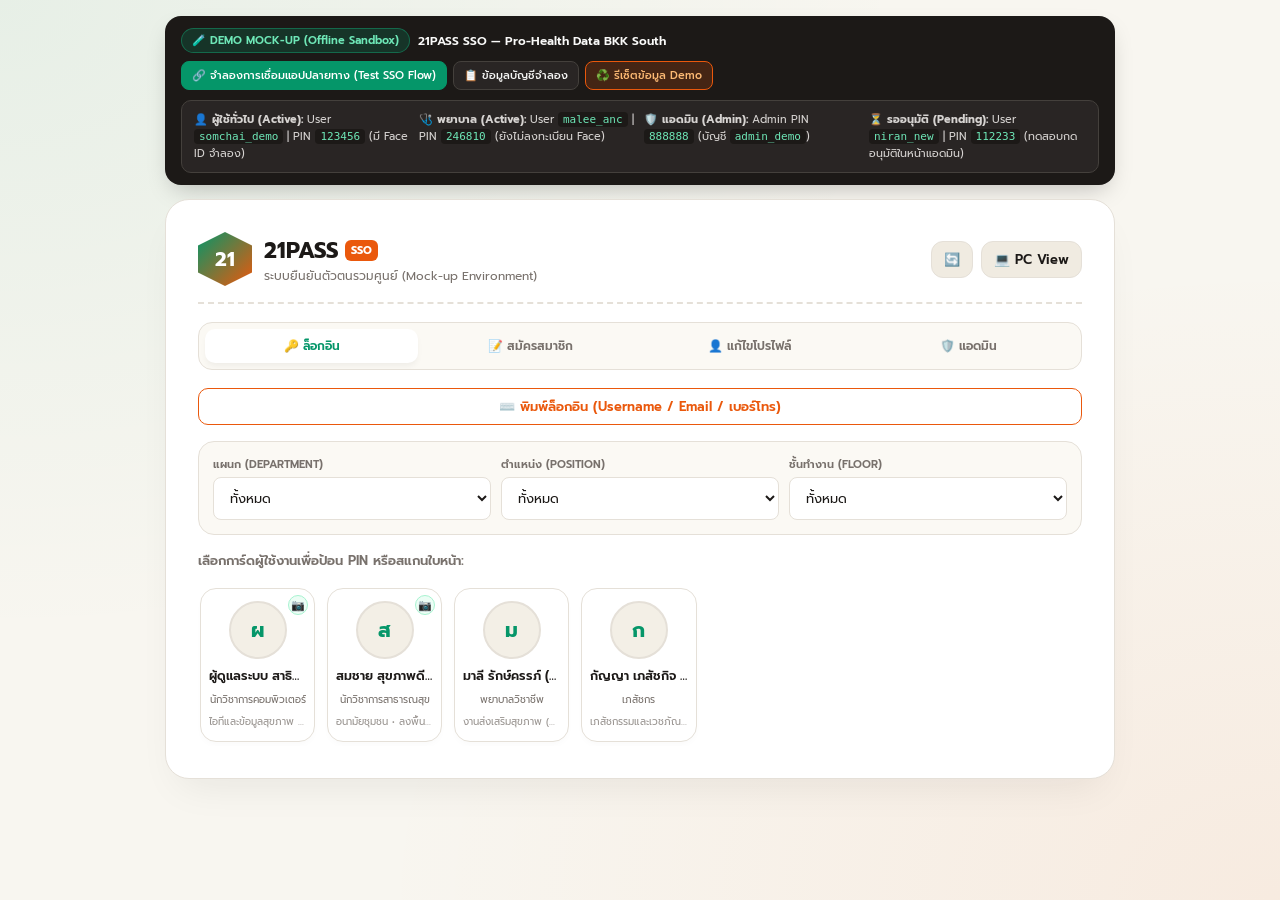
<file: Demo_21PASS/index.html>
<!DOCTYPE html>
<html lang="th">
<head>
  <meta charset="utf-8">
  <meta name="viewport" content="width=device-width, initial-scale=1.0">
  <title>21PASS SSO — Interactive Demo Mock-up (Pro-Health Data BKK South)</title>
  <link href="https://fonts.googleapis.com/css2?family=Prompt:wght@300;400;500;600;700&display=swap" rel="stylesheet">
  <style>
    :root {
      --bg-primary: #f8f6f0;
      --bg-surface: #ffffff;
      --border-color: #e5e0d8;
      --text-primary: #1c1917;
      --text-secondary: #78716c;
      --accent-green: #059669;
      --accent-green-hover: #047857;
      --accent-orange: #ea580c;
      --accent-orange-hover: #c2410c;
      --shadow-soft: 0 20px 40px -15px rgba(28, 25, 23, 0.08);
      --transition: all 0.25s cubic-bezier(0.4, 0, 0.2, 1);
    }

    * { box-sizing: border-box; margin: 0; padding: 0; font-family: 'Prompt', sans-serif; }

    body {
      background-color: var(--bg-primary);
      background-image:
        radial-gradient(at 0% 0%, rgba(5, 150, 105, 0.07) 0px, transparent 50%),
        radial-gradient(at 100% 100%, rgba(234, 88, 12, 0.07) 0px, transparent 50%);
      color: var(--text-primary);
      min-height: 100vh;
      display: flex;
      flex-direction: column;
      align-items: center;
      padding: 16px;
      gap: 14px;
    }

    /* Demo Sandbox Toolbar */
    .demo-toolbar {
      width: 100%;
      max-width: 950px;
      background: #1c1917;
      color: #fafaf9;
      border-radius: 16px;
      padding: 12px 16px;
      display: flex;
      flex-direction: column;
      gap: 10px;
      box-shadow: 0 10px 25px -8px rgba(0, 0, 0, 0.25);
    }

    .demo-toolbar-top {
      display: flex;
      justify-content: space-between;
      align-items: center;
      flex-wrap: wrap;
      gap: 8px;
    }

    .demo-badge {
      display: inline-flex;
      align-items: center;
      gap: 6px;
      background: rgba(5, 150, 105, 0.22);
      color: #6ee7b7;
      border: 1px solid rgba(16, 185, 129, 0.4);
      padding: 3px 10px;
      border-radius: 999px;
      font-size: 11px;
      font-weight: 600;
    }

    .demo-actions {
      display: flex;
      gap: 6px;
      flex-wrap: wrap;
    }

    .demo-btn {
      background: #292524;
      color: #f5f5f4;
      border: 1px solid #44403c;
      padding: 5px 10px;
      border-radius: 8px;
      font-size: 11px;
      font-weight: 500;
      cursor: pointer;
      transition: var(--transition);
    }
    .demo-btn:hover { background: #44403c; }
    .demo-btn.primary { background: var(--accent-green); border-color: var(--accent-green); color: white; }
    .demo-btn.primary:hover { background: var(--accent-green-hover); }
    .demo-btn.warn { background: rgba(234, 88, 12, 0.2); border-color: var(--accent-orange); color: #fdba74; }

    .demo-cheatsheet {
      background: #292524;
      border: 1px solid #44403c;
      border-radius: 10px;
      padding: 10px 12px;
      font-size: 11px;
      color: #d6d3d1;
      display: grid;
      grid-template-columns: repeat(auto-fit, minmax(210px, 1fr));
      gap: 8px;
    }
    .demo-cheatsheet code {
      background: #1c1917;
      color: #6ee7b7;
      padding: 1px 5px;
      border-radius: 4px;
      font-family: monospace;
    }

    /* Main Container */
    .container {
      width: 100%;
      background: var(--bg-surface);
      border: 1px solid var(--border-color);
      border-radius: 24px;
      padding: 24px;
      box-shadow: var(--shadow-soft);
      display: flex;
      flex-direction: column;
      gap: 18px;
      transition: max-width 0.35s ease-in-out;
      position: relative;
    }

    .container.view-mobile { max-width: 440px; }
    .container.view-pc { max-width: 950px; padding: 32px; }

    header {
      display: flex;
      justify-content: space-between;
      align-items: center;
      border-bottom: 2px dashed var(--border-color);
      padding-bottom: 16px;
    }

    .brand-area { display: flex; align-items: center; gap: 12px; }

    .hexagon-logo {
      width: 54px;
      height: 54px;
      background: linear-gradient(135deg, var(--accent-green), var(--accent-orange));
      clip-path: polygon(50% 0%, 100% 25%, 100% 75%, 50% 100%, 0% 75%, 0% 25%);
      display: flex;
      justify-content: center;
      align-items: center;
      overflow: hidden;
      flex-shrink: 0;
    }
    .hexagon-logo img { width: 100%; height: 100%; object-fit: cover; }
    .hexagon-fallback { color: white; font-weight: 700; font-size: 20px; }

    .logo-title { font-size: 22px; font-weight: 700; color: var(--text-primary); display: flex; align-items: center; gap: 6px; }
    .logo-title span { background: var(--accent-orange); color: white; font-size: 11px; padding: 2px 6px; border-radius: 6px; }
    .logo-subtitle { font-size: 12px; color: var(--text-secondary); }

    .header-controls { display: flex; align-items: center; gap: 8px; }
    .header-btn {
      background: #f0ebe1;
      border: 1px solid var(--border-color);
      color: var(--text-primary);
      padding: 8px 12px;
      border-radius: 12px;
      cursor: pointer;
      font-size: 13px;
      font-weight: 600;
      display: flex;
      align-items: center;
      gap: 6px;
      transition: var(--transition);
    }
    .header-btn:hover { background: var(--border-color); }

    .view-nav {
      display: flex;
      gap: 6px;
      background: #fbf9f4;
      padding: 6px;
      border-radius: 14px;
      border: 1px solid var(--border-color);
      overflow-x: auto;
    }
    .nav-tab-btn {
      flex: 1;
      padding: 8px 10px;
      border-radius: 10px;
      font-size: 12px;
      font-weight: 600;
      border: none;
      background: transparent;
      color: var(--text-secondary);
      cursor: pointer;
      transition: var(--transition);
      text-align: center;
      white-space: nowrap;
    }
    .nav-tab-btn.active {
      background: white;
      color: var(--accent-green);
      box-shadow: 0 4px 6px -1px rgba(0, 0, 0, 0.05);
    }

    .sso-context-banner {
      background: #fff7ed;
      border: 1px solid #ffedd5;
      padding: 10px 12px;
      border-radius: 12px;
      font-size: 12px;
      color: var(--accent-orange);
      display: none;
      justify-content: space-between;
      align-items: center;
      gap: 8px;
    }
    .sso-context-banner.active { display: flex; }

    .spa-view { display: none; flex-direction: column; gap: 16px; }
    .spa-view.active { display: flex; }

    .form-grid { display: grid; grid-template-columns: 1fr 1fr; gap: 12px; }
    .full-width { grid-column: span 2; }
    .form-group { display: flex; flex-direction: column; gap: 4px; }

    label { font-size: 11px; font-weight: 600; color: var(--text-secondary); text-transform: uppercase; }
    label.required::after { content: ' *'; color: var(--accent-orange); font-weight: bold; }

    .input-field, .select-field, .filter-select {
      background: #fbf9f4;
      border: 1px solid var(--border-color);
      color: var(--text-primary);
      padding: 10px 12px;
      border-radius: 8px;
      outline: none;
      font-size: 13px;
      transition: var(--transition);
      width: 100%;
    }
    .input-field:focus, .select-field:focus, .filter-select:focus {
      border-color: var(--accent-green);
      background: white;
    }
    .filter-select { background: white; }

    .btn {
      padding: 8px 14px;
      border-radius: 10px;
      font-size: 13px;
      font-weight: 600;
      cursor: pointer;
      transition: var(--transition);
      border: none;
      display: inline-flex;
      justify-content: center;
      align-items: center;
      gap: 6px;
      text-decoration: none;
    }
    .btn-green { background: var(--accent-green); color: white; }
    .btn-green:hover { background: var(--accent-green-hover); }
    .btn-orange-outline { background: transparent; color: var(--accent-orange); border: 1px solid var(--accent-orange); }
    .btn-orange-outline:hover { background: rgba(234, 88, 12, 0.08); }
    .btn-secondary { background: #f0ebe1; color: var(--text-primary); border: 1px solid var(--border-color); }
    .btn-secondary:hover { background: var(--border-color); }
    .btn-danger { background: #fef2f2; color: #dc2626; border: 1px solid #fecaca; }
    .btn-danger:hover { background: #dc2626; color: white; }

    .filters-grid {
      display: grid;
      grid-template-columns: 1fr;
      gap: 10px;
      background: #fbf9f4;
      padding: 14px;
      border-radius: 16px;
      border: 1px solid var(--border-color);
    }
    .view-pc .filters-grid { grid-template-columns: repeat(3, 1fr); }

    .users-grid {
      display: grid;
      grid-template-columns: repeat(auto-fill, minmax(115px, 1fr));
      gap: 12px;
      max-height: 400px;
      overflow-y: auto;
      padding: 2px 4px 4px 2px;
    }

    .user-card {
      background: white;
      border: 1px solid var(--border-color);
      border-radius: 16px;
      padding: 12px 8px;
      display: flex;
      flex-direction: column;
      align-items: center;
      text-align: center;
      gap: 7px;
      cursor: pointer;
      transition: var(--transition);
      box-shadow: 0 4px 6px -1px rgba(0, 0, 0, 0.02);
      user-select: none;
      position: relative;
    }
    .user-card:hover {
      transform: translateY(-3px);
      border-color: var(--accent-green);
      box-shadow: 0 10px 15px -3px rgba(5, 150, 105, 0.15);
    }

    .avatar-container {
      width: 58px;
      height: 58px;
      border-radius: 50%;
      border: 2px solid var(--border-color);
      overflow: hidden;
      display: flex;
      justify-content: center;
      align-items: center;
      background: #f3efe6;
    }
    .avatar-img { width: 100%; height: 100%; object-fit: cover; }
    .avatar-placeholder { font-size: 20px; font-weight: 700; color: var(--accent-green); }

    .user-name { font-size: 12.5px; font-weight: 600; color: var(--text-primary); white-space: nowrap; overflow: hidden; text-overflow: ellipsis; width: 100%; }
    .user-meta { font-size: 10px; color: var(--text-secondary); white-space: nowrap; overflow: hidden; text-overflow: ellipsis; width: 100%; }

    .face-badge-card {
      position: absolute;
      top: 6px;
      right: 6px;
      background: #ecfdf5;
      color: #059669;
      border: 1px solid #a7f3d0;
      border-radius: 50%;
      width: 20px;
      height: 20px;
      display: flex;
      align-items: center;
      justify-content: center;
      font-size: 11px;
    }

    /* Modals */
    .overlay {
      position: fixed;
      top: 0;
      left: 0;
      width: 100%;
      height: 100%;
      background: rgba(28, 25, 23, 0.6);
      backdrop-filter: blur(4px);
      display: none;
      justify-content: center;
      align-items: center;
      z-index: 9999;
      padding: 16px;
    }
    .overlay.active { display: flex; }

    .modal {
      background: white;
      border: 1px solid var(--border-color);
      border-radius: 20px;
      padding: 20px;
      width: 100%;
      max-width: 320px;
      box-shadow: 0 25px 50px -12px rgba(0, 0, 0, 0.25);
      display: flex;
      flex-direction: column;
      align-items: center;
      gap: 8px;
      position: relative;
      max-height: 92vh;
      overflow-y: auto;
    }

    .modal-close-btn {
      position: absolute;
      top: 8px;
      right: 12px;
      background: none;
      border: none;
      color: var(--text-secondary);
      cursor: pointer;
      font-size: 22px;
      line-height: 1;
      padding: 4px;
    }

    .modal-avatar {
      width: 52px;
      height: 52px;
      border-radius: 50%;
      border: 2.5px solid var(--accent-green);
      overflow: hidden;
      display: flex;
      justify-content: center;
      align-items: center;
      background: #f3efe6;
      flex-shrink: 0;
    }
    .modal-user-name { font-size: 14px; font-weight: 700; text-align: center; }

    .pin-display { display: flex; gap: 6px; justify-content: center; margin: 2px 0; }
    .pin-dot { width: 10px; height: 10px; border-radius: 50%; border: 1.5px solid var(--border-color); transition: var(--transition); }
    .pin-dot.active { background: var(--accent-green); border-color: var(--accent-green); transform: scale(1.15); }

    .numpad { display: grid; grid-template-columns: repeat(3, 1fr); gap: 8px; width: 100%; max-width: 216px; margin: 4px auto 0; }
    .num-btn {
      aspect-ratio: 1;
      max-width: 52px;
      max-height: 52px;
      width: 100%;
      border-radius: 50%;
      background: #f8f6f0;
      border: 1px solid var(--border-color);
      color: var(--text-primary);
      font-size: 17px;
      font-weight: 600;
      cursor: pointer;
      display: flex;
      justify-content: center;
      align-items: center;
      transition: var(--transition);
      margin: 0 auto;
    }
    .num-btn:hover { background: var(--accent-green); color: white; border-color: var(--accent-green); }
    .num-btn-utility { font-size: 12px; background: transparent; border-color: transparent; }

    /* Camera Viewport */
    .camera-viewport {
      position: relative;
      width: 210px;
      height: 210px;
      border-radius: 20px;
      overflow: hidden;
      background: #1c1917;
      display: flex;
      justify-content: center;
      align-items: center;
      border: 3px solid var(--accent-green);
      margin: 0 auto;
    }
    .camera-video { width: 100%; height: 100%; object-fit: cover; transform: scaleX(-1); }
    .face-guide-oval {
      position: absolute;
      width: 125px;
      height: 155px;
      border: 2px dashed rgba(255, 255, 255, 0.85);
      border-radius: 50%;
      pointer-events: none;
      box-shadow: 0 0 0 9999px rgba(0, 0, 0, 0.35);
    }
    .face-radar-line {
      position: absolute;
      width: 125px;
      height: 2px;
      background: linear-gradient(90deg, transparent, #10b981, transparent);
      animation: scanRadar 1.8s ease-in-out infinite alternate;
    }
    @keyframes scanRadar {
      0% { top: 28px; }
      100% { top: 180px; }
    }
    .face-instruction-badge {
      font-size: 11.5px;
      font-weight: 600;
      padding: 6px 12px;
      border-radius: 20px;
      background: #ecfdf5;
      color: var(--accent-green);
      border: 1px solid #a7f3d0;
      text-align: center;
    }

    /* Admin */
    .admin-subtabs { display: flex; gap: 8px; border-bottom: 1px solid var(--border-color); padding-bottom: 2px; overflow-x: auto; }
    .admin-tab-btn { background: transparent; border: none; color: var(--text-secondary); padding: 6px 12px; font-size: 12px; font-weight: 600; cursor: pointer; border-bottom: 2px solid transparent; white-space: nowrap; }
    .admin-tab-btn.active { color: var(--accent-green); border-bottom-color: var(--accent-green); }
    .admin-subcontent { display: none; flex-direction: column; gap: 12px; }
    .admin-subcontent.active { display: flex; }

    .table-container { overflow-x: auto; border: 1px solid var(--border-color); border-radius: 14px; background: white; }
    table { width: 100%; border-collapse: collapse; text-align: left; font-size: 12px; }
    th { background: #fbf9f4; border-bottom: 1px solid var(--border-color); color: var(--text-secondary); padding: 10px 12px; font-weight: 600; }
    td { border-bottom: 1px solid var(--border-color); padding: 10px 12px; color: var(--text-primary); vertical-align: middle; }

    .badge { display: inline-flex; padding: 2px 7px; border-radius: 9999px; font-size: 10px; font-weight: 600; }
    .badge-pending { background: #fff7ed; color: var(--accent-orange); border: 1px solid #ffedd5; }
    .badge-active { background: #ecfdf5; color: var(--accent-green); border: 1px solid #a7f3d0; }
    .badge-suspended { background: #fef2f2; color: #dc2626; border: 1px solid #fecaca; }

    .config-grid { display: grid; grid-template-columns: repeat(auto-fit, minmax(220px, 1fr)); gap: 12px; }
    .config-card { background: #fbf9f4; border: 1px solid var(--border-color); border-radius: 14px; padding: 14px; display: flex; flex-direction: column; gap: 10px; }
    .config-list-container { max-height: 170px; overflow-y: auto; background: white; border: 1px solid var(--border-color); border-radius: 8px; }
    .config-item { display: flex; justify-content: space-between; align-items: center; padding: 6px 10px; border-bottom: 1px solid var(--border-color); font-size: 12px; }

    .status-msg { font-size: 12px; text-align: center; padding: 8px 12px; border-radius: 8px; display: none; width: 100%; }
    .status-msg.error { background: #fef2f2; color: #dc2626; border: 1px solid #fecaca; display: block; }
    .status-msg.success { background: #ecfdf5; color: var(--accent-green); border: 1px solid #a7f3d0; display: block; }

    .json-box {
      background: #1c1917;
      color: #a7f3d0;
      padding: 12px;
      border-radius: 10px;
      font-family: monospace;
      font-size: 11px;
      text-align: left;
      overflow-x: auto;
      white-space: pre-wrap;
      width: 100%;
    }
  </style>
</head>
<body>

  <!-- Demo Control & Information Bar -->
  <div class="demo-toolbar">
    <div class="demo-toolbar-top">
      <div style="display:flex; align-items:center; gap:8px; flex-wrap:wrap;">
        <span class="demo-badge">🧪 DEMO MOCK-UP (Offline Sandbox)</span>
        <span style="font-size:12px; font-weight:600;">21PASS SSO — Pro-Health Data BKK South</span>
      </div>
      <div class="demo-actions">
        <button class="demo-btn primary" type="button" onclick="openSsoSimulator()">🔗 จำลองการเชื่อมแอปปลายทาง (Test SSO Flow)</button>
        <button class="demo-btn" type="button" onclick="toggleCheatsheet()">📋 ข้อมูลบัญชีจำลอง</button>
        <button class="demo-btn warn" type="button" onclick="resetDemoData()">♻️ รีเซ็ตข้อมูล Demo</button>
      </div>
    </div>
    <div class="demo-cheatsheet" id="demo-cheatsheet">
      <div><strong>👤 ผู้ใช้ทั่วไป (Active):</strong> User <code>somchai_demo</code> | PIN <code>123456</code> (มี Face ID จำลอง)</div>
      <div><strong>🩺 พยาบาล (Active):</strong> User <code>malee_anc</code> | PIN <code>246810</code> (ยังไม่ลงทะเบียน Face)</div>
      <div><strong>🛡️ แอดมิน (Admin):</strong> Admin PIN <code>888888</code> (บัญชี <code>admin_demo</code>)</div>
      <div><strong>⏳ รออนุมัติ (Pending):</strong> User <code>niran_new</code> | PIN <code>112233</code> (ทดสอบกดอนุมัติในหน้าแอดมิน)</div>
    </div>
  </div>

  <!-- Main 21PASS Application -->
  <div class="container view-pc" id="main-container">
    <header>
      <div class="brand-area">
        <div class="hexagon-logo" id="logo-box">
          <span class="hexagon-fallback">21</span>
        </div>
        <div>
          <div class="logo-title">21PASS <span>SSO</span></div>
          <div class="logo-subtitle">ระบบยืนยันตัวตนรวมศูนย์ (Mock-up Environment)</div>
        </div>
      </div>
      <div class="header-controls">
        <button class="header-btn" type="button" onclick="refreshAllData()" title="รีเฟรชข้อมูล">🔄</button>
        <button class="header-btn" type="button" onclick="toggleViewMode()" id="view-toggle-btn" title="สลับโหมด Mobile / PC">💻 PC View</button>
      </div>
    </header>

    <div class="sso-context-banner" id="sso-context-banner">
      <span>🔑 กำลังล็อกอินเพื่อเชื่อมต่อไปยังแอป: <strong id="sso-target-app-name">-</strong> (<code id="sso-target-cid">-</code>)</span>
      <button class="btn btn-secondary" type="button" style="padding:4px 8px; font-size:11px;" onclick="clearSsoContext()">ยกเลิกบริบทแอป</button>
    </div>

    <div class="view-nav">
      <button class="nav-tab-btn active" type="button" id="nav-btn-login" onclick="switchView('login')">🔑 ล็อกอิน</button>
      <button class="nav-tab-btn" type="button" id="nav-btn-register" onclick="switchView('register')">📝 สมัครสมาชิก</button>
      <button class="nav-tab-btn" type="button" id="nav-btn-profile" onclick="switchView('profile')">👤 แก้ไขโปรไฟล์</button>
      <button class="nav-tab-btn" type="button" id="nav-btn-admin" onclick="switchView('admin')">🛡️ แอดมิน</button>
    </div>

    <!-- VIEW 1: LOGIN -->
    <div class="spa-view active" id="view-login">
      <div style="display:flex; gap:8px;">
        <button class="btn btn-orange-outline" type="button" style="flex:1;" onclick="openManualLogin()">
          ⌨️ พิมพ์ล็อกอิน (Username / Email / เบอร์โทร)
        </button>
      </div>

      <div class="filters-grid">
        <div class="form-group">
          <label for="filter-dept">แผนก (Department)</label>
          <select class="filter-select" id="filter-dept" onchange="filterUsers()">
            <option value="">ทั้งหมด</option>
          </select>
        </div>
        <div class="form-group">
          <label for="filter-pos">ตำแหน่ง (Position)</label>
          <select class="filter-select" id="filter-pos" onchange="filterUsers()">
            <option value="">ทั้งหมด</option>
          </select>
        </div>
        <div class="form-group">
          <label for="filter-floor">ชั้นทำงาน (Floor)</label>
          <select class="filter-select" id="filter-floor" onchange="filterUsers()">
            <option value="">ทั้งหมด</option>
          </select>
        </div>
      </div>

      <div style="font-size:13px; font-weight:600; color:var(--text-secondary);">เลือกการ์ดผู้ใช้งานเพื่อป้อน PIN หรือสแกนใบหน้า:</div>
      <div class="users-grid" id="users-container"></div>
    </div>

    <!-- VIEW 2: REGISTER -->
    <div class="spa-view" id="view-register">
      <div class="form-grid">
        <div class="form-group full-width">
          <label>รูปภาพโปรไฟล์ผู้ใช้ (จำลองการบีบอัด JPEG สูงสุด 300px)</label>
          <div style="display:flex; align-items:center; gap:12px; background:#fbf9f4; padding:10px; border-radius:12px; border:1px dashed var(--border-color);">
            <div style="width:60px; height:60px; border-radius:50%; border:2px solid var(--border-color); overflow:hidden; background:white; display:flex; justify-content:center; align-items:center; flex-shrink:0;" id="reg-preview-box">
              <span style="font-size:20px; font-weight:700; color:var(--accent-green);">?</span>
            </div>
            <div style="display:flex; flex-direction:column; gap:4px;">
              <input type="file" id="reg-photo-file" accept="image/*" style="font-size:11px;" onchange="previewRegImage(this)">
              <div style="font-size:10px; color:var(--text-secondary);" id="reg-img-hint">Demo จะประมวลผลย่อรูปบนเบราว์เซอร์ (ไม่ส่งออกเครือข่าย)</div>
            </div>
          </div>
        </div>

        <div class="form-group">
          <label class="required" for="reg-username">Username (อังกฤษ 3-16 ตัว)</label>
          <input type="text" class="input-field" id="reg-username" placeholder="เช่น somchai21">
        </div>
        <div class="form-group">
          <label class="required" for="reg-pin">รหัส PIN 6 หลัก</label>
          <input type="password" class="input-field" id="reg-pin" maxlength="6" inputmode="numeric" placeholder="เช่น 123456">
        </div>

        <div class="form-group">
          <label class="required" for="reg-prefix">คำนำหน้าชื่อ</label>
          <select class="select-field" id="reg-prefix">
            <option value="นาย">นาย</option>
            <option value="นาง">นาง</option>
            <option value="นางสาว">นางสาว</option>
            <option value="อื่นๆ">อื่นๆ</option>
          </select>
        </div>
        <div class="form-group">
          <label for="reg-nickname">ชื่อเล่น (ถ้ามี)</label>
          <input type="text" class="input-field" id="reg-nickname" placeholder="เช่น ต้น">
        </div>

        <div class="form-group full-width">
          <label class="required" for="reg-displayName">ชื่อ - นามสกุลจริง</label>
          <input type="text" class="input-field" id="reg-displayName" placeholder="เช่น สมชาย ใจดี">
        </div>
        <div class="form-group full-width">
          <label class="required" for="reg-email">อีเมล (Email)</label>
          <input type="email" class="input-field" id="reg-email" placeholder="เช่น somchai@demo.local">
        </div>

        <div class="form-group">
          <label class="required" for="reg-phone">เบอร์โทรศัพท์ (มือถือหลัก)</label>
          <input type="tel" class="input-field" id="reg-phone" placeholder="เช่น 0800000099">
        </div>
        <div class="form-group">
          <label for="reg-deptPhone">เบอร์โทรแผนก (ถ้ามี)</label>
          <input type="tel" class="input-field" id="reg-deptPhone" placeholder="เช่น 020001122">
        </div>

        <div class="form-group">
          <label for="reg-lineId">Line ID (ถ้ามี)</label>
          <input type="text" class="input-field" id="reg-lineId" placeholder="Line ID จำลอง">
        </div>
        <div class="form-group">
          <label class="required" for="reg-department">แผนก / ฝ่าย</label>
          <select class="select-field" id="reg-department"></select>
        </div>

        <div class="form-group">
          <label class="required" for="reg-position">ตำแหน่ง</label>
          <select class="select-field" id="reg-position"></select>
        </div>
        <div class="form-group">
          <label class="required" for="reg-floor">ชั้นทำงาน / อาคาร</label>
          <select class="select-field" id="reg-floor"></select>
        </div>
      </div>

      <div class="status-msg" id="reg-status-box"></div>
      <button class="btn btn-green" type="button" onclick="submitRegister()" style="padding:12px;">ลงทะเบียนสมัครสมาชิก (สถานะเริ่มต้น: Pending)</button>
    </div>

    <!-- VIEW 3: PROFILE EDIT -->
    <div class="spa-view" id="view-profile">
      <div id="profile-auth-box" style="display:flex; flex-direction:column; gap:12px; background:#fbf9f4; padding:20px; border-radius:16px; border:1px solid var(--border-color);">
        <div style="font-size:14px; font-weight:700; text-align:center;">👤 ยืนยันตัวตนเพื่อแก้ไขข้อมูลโปรไฟล์</div>
        <div style="font-size:11px; color:var(--text-secondary); text-align:center;">ตัวอย่างจำลอง: <code>somchai_demo</code> / PIN <code>123456</code></div>
        <div class="form-group">
          <label class="required">Username / Email / เบอร์โทร</label>
          <input type="text" class="input-field" id="edit-auth-username" placeholder="เช่น somchai_demo">
        </div>
        <div class="form-group">
          <label class="required">รหัส PIN ปัจจุบัน 6 หลัก</label>
          <input type="password" class="input-field" id="edit-auth-pin" maxlength="6" inputmode="numeric" placeholder="••••••">
        </div>
        <div class="status-msg" id="profile-auth-status"></div>
        <button class="btn btn-green" type="button" onclick="verifyProfileUser()" style="padding:10px;">ตรวจสอบตัวตน</button>
      </div>

      <div id="profile-edit-box" style="display:none; flex-direction:column; gap:14px;">
        <div style="display:flex; justify-content:space-between; align-items:center; border-bottom:1px solid var(--border-color); padding-bottom:8px;">
          <div style="font-size:14px; font-weight:700; color:var(--accent-green);">✏️ แก้ไขข้อมูลโปรไฟล์ส่วนตัว</div>
          <button class="btn btn-secondary" type="button" style="padding:4px 8px; font-size:11px;" onclick="cancelProfileEdit()">ยกเลิก / ปิด</button>
        </div>

        <div class="form-grid">
          <div class="form-group full-width">
            <label>รูปภาพโปรไฟล์</label>
            <div style="display:flex; align-items:center; gap:12px; background:#fbf9f4; padding:10px; border-radius:12px; border:1px dashed var(--border-color);">
              <div style="width:60px; height:60px; border-radius:50%; border:2px solid var(--border-color); overflow:hidden; background:white; display:flex; justify-content:center; align-items:center; flex-shrink:0;" id="edit-preview-box"></div>
              <div style="display:flex; flex-direction:column; gap:4px;">
                <input type="file" id="edit-photo-file" accept="image/*" style="font-size:11px;" onchange="previewEditImage(this)">
                <div style="font-size:10px; color:var(--text-secondary);" id="edit-img-hint">เลือกรูปใหม่ถ้าต้องการเปลี่ยนภาพโปรไฟล์</div>
              </div>
            </div>
          </div>

          <div class="form-group">
            <label class="required">คำนำหน้าชื่อ</label>
            <select class="select-field" id="edit-prefix">
              <option value="นาย">นาย</option>
              <option value="นาง">นาง</option>
              <option value="นางสาว">นางสาว</option>
              <option value="อื่นๆ">อื่นๆ</option>
            </select>
          </div>
          <div class="form-group">
            <label>ชื่อเล่น</label>
            <input type="text" class="input-field" id="edit-nickname">
          </div>
          <div class="form-group full-width">
            <label class="required">ชื่อ - นามสกุลจริง</label>
            <input type="text" class="input-field" id="edit-displayName">
          </div>
          <div class="form-group full-width">
            <label class="required">อีเมล</label>
            <input type="email" class="input-field" id="edit-email">
          </div>
          <div class="form-group">
            <label class="required">เบอร์โทรศัพท์ (มือถือหลัก)</label>
            <input type="tel" class="input-field" id="edit-phone">
          </div>
          <div class="form-group">
            <label>เบอร์โทรแผนก</label>
            <input type="tel" class="input-field" id="edit-deptPhone">
          </div>
          <div class="form-group">
            <label>Line ID</label>
            <input type="text" class="input-field" id="edit-lineId">
          </div>
          <div class="form-group">
            <label class="required">แผนก / ฝ่าย</label>
            <select class="select-field" id="edit-department"></select>
          </div>
          <div class="form-group">
            <label class="required">ตำแหน่ง</label>
            <select class="select-field" id="edit-position"></select>
          </div>
          <div class="form-group">
            <label class="required">ชั้นทำงาน / อาคาร</label>
            <select class="select-field" id="edit-floor"></select>
          </div>
        </div>

        <div style="background:#fff7ed; border:1px solid #ffedd5; padding:12px; border-radius:12px; display:flex; flex-direction:column; gap:8px;">
          <div style="font-size:12px; font-weight:700; color:var(--accent-orange);">🔒 เปลี่ยนรหัส PIN 6 หลักใหม่ (เว้นว่างไว้หากไม่ต้องการเปลี่ยน)</div>
          <div style="display:grid; grid-template-columns:1fr 1fr; gap:8px;">
            <div class="form-group">
              <label>รหัส PIN ใหม่</label>
              <input type="password" class="input-field" id="edit-new-pin" maxlength="6" inputmode="numeric" placeholder="••••••">
            </div>
            <div class="form-group">
              <label>ยืนยัน PIN ใหม่</label>
              <input type="password" class="input-field" id="edit-confirm-pin" maxlength="6" inputmode="numeric" placeholder="••••••">
            </div>
          </div>
        </div>

        <div style="background:#f0fdf4; border:1px solid #bbf7d0; padding:12px; border-radius:12px; display:flex; flex-direction:column; gap:8px;">
          <div style="display:flex; justify-content:space-between; align-items:center;">
            <div style="font-size:12px; font-weight:700; color:var(--accent-green);">📷 ข้อมูลสแกนใบหน้า (Face ID)</div>
            <span id="profile-face-status-badge" class="badge badge-pending">ยังไม่ลงทะเบียน</span>
          </div>
          <div style="display:flex; gap:8px;">
            <button type="button" class="btn btn-green" style="flex:1; font-size:11px;" onclick="openProfileFaceEnroll()">🎥 ลงทะเบียนใบหน้าใหม่ (Demo)</button>
            <button type="button" class="btn btn-danger" id="profile-delete-face-btn" style="font-size:11px; display:none;" onclick="deleteMyFace()">🗑️ ลบข้อมูล</button>
          </div>
        </div>

        <div class="status-msg" id="profile-edit-status"></div>
        <button class="btn btn-green" type="button" onclick="submitProfileEdit()" style="padding:12px;">บันทึกการแก้ไขข้อมูลโปรไฟล์</button>
      </div>
    </div>

    <!-- VIEW 4: ADMIN -->
    <div class="spa-view" id="view-admin">
      <div id="admin-auth-barrier" style="display:flex; flex-direction:column; align-items:center; gap:12px; background:#fbf9f4; padding:24px; border-radius:16px; border:1px solid var(--border-color); text-align:center;">
        <div style="font-size:32px;">🛡️</div>
        <div style="font-size:16px; font-weight:700;">21PASS Admin Authentication (Demo)</div>
        <div style="font-size:12px; color:var(--text-secondary);">กรอก Admin PIN จำลอง (<code>888888</code>) เพื่อเข้าสู่แผงควบคุม</div>
        <input type="password" class="input-field" id="admin-pin-input" maxlength="6" placeholder="••••••" style="text-align:center; max-width:200px; font-size:18px; letter-spacing:0.15em;">
        <div id="admin-auth-error" style="color:#dc2626; font-size:12px; display:none;"></div>
        <button class="btn btn-green" type="button" onclick="verifyAdmin()" style="width:100%; max-width:200px;">ยืนยันสิทธิ์</button>
      </div>

      <div id="admin-panel" style="display:none; flex-direction:column; gap:14px;">
        <div style="display:flex; justify-content:space-between; align-items:center;">
          <div style="font-size:14px; font-weight:700;">แผงควบคุมหลังบ้าน Admin Console</div>
          <button class="btn btn-secondary" type="button" style="padding:4px 10px; font-size:11px;" onclick="logoutAdmin()">ล็อกเอาท์</button>
        </div>

        <div class="admin-subtabs">
          <button class="admin-tab-btn active" type="button" onclick="switchAdminTab('adm-users', this)">จัดการผู้ใช้งาน</button>
          <button class="admin-tab-btn" type="button" onclick="switchAdminTab('adm-config', this)">จัดการตัวเลือก & โลโก้</button>
          <button class="admin-tab-btn" type="button" onclick="switchAdminTab('adm-apps', this)">จัดการแอปเชื่อมต่อ (SSO)</button>
        </div>

        <div class="admin-subcontent active" id="adm-users">
          <div class="table-container">
            <table>
              <thead>
                <tr>
                  <th>ผู้ใช้งาน</th>
                  <th>Username / โทร</th>
                  <th>Line ID / เบอร์แผนก</th>
                  <th>ตำแหน่ง / แผนก / ชั้น</th>
                  <th>สถานะ & Face ID</th>
                  <th>สิทธิ์แอป</th>
                  <th style="text-align:center;">จัดการ</th>
                </tr>
              </thead>
              <tbody id="adm-users-table"></tbody>
            </table>
          </div>
        </div>

        <div class="admin-subcontent" id="adm-config">
          <div style="display:flex; align-items:center; gap:16px; background:#fbf9f4; padding:14px; border-radius:12px; border:1px solid var(--border-color);">
            <div class="hexagon-logo" id="admin-logo-preview"><span class="hexagon-fallback">21</span></div>
            <div style="display:flex; flex-direction:column; gap:4px;">
              <input type="file" id="logo-file-input" accept="image/*" style="font-size:11px;" onchange="uploadLogoFile(this)">
              <div style="font-size:10px; color:var(--text-secondary);">อัปโหลดภาพโลโก้เพื่อตัดเป็นทรง 6 เหลี่ยม</div>
            </div>
          </div>

          <div class="config-grid">
            <div class="config-card">
              <h4 style="font-size:12px; font-weight:600;">แผนก (Department)</h4>
              <div style="display:flex; gap:4px;">
                <input type="text" class="input-field" id="new-dept" placeholder="เพิ่มแผนก...">
                <button class="btn btn-green" type="button" onclick="addConfigItem('department', 'new-dept')">+</button>
              </div>
              <div class="config-list-container" id="dept-list-body"></div>
            </div>
            <div class="config-card">
              <h4 style="font-size:12px; font-weight:600;">ตำแหน่ง (Position)</h4>
              <div style="display:flex; gap:4px;">
                <input type="text" class="input-field" id="new-pos" placeholder="เพิ่มตำแหน่ง...">
                <button class="btn btn-green" type="button" onclick="addConfigItem('position', 'new-pos')">+</button>
              </div>
              <div class="config-list-container" id="pos-list-body"></div>
            </div>
            <div class="config-card">
              <h4 style="font-size:12px; font-weight:600;">ชั้นทำงาน (Floor)</h4>
              <div style="display:flex; gap:4px;">
                <input type="text" class="input-field" id="new-floor" placeholder="เพิ่มชั้น...">
                <button class="btn btn-green" type="button" onclick="addConfigItem('floor', 'new-floor')">+</button>
              </div>
              <div class="config-list-container" id="floor-list-body"></div>
            </div>
          </div>
        </div>

        <div class="admin-subcontent" id="adm-apps">
          <div style="display:grid; grid-template-columns:1fr 1fr auto; gap:8px; background:#fbf9f4; padding:12px; border-radius:10px; border:1px solid var(--border-color); align-items:end;">
            <div class="form-group">
              <label>ชื่อแอป</label>
              <input type="text" class="input-field" id="new-app-name" placeholder="เช่น ระบบงานส่งเสริมสุขภาพ">
            </div>
            <div class="form-group">
              <label>Redirect URI (Mock)</label>
              <input type="url" class="input-field" id="new-app-redirect" placeholder="https://demo-app.local/callback">
            </div>
            <button class="btn btn-green" type="button" onclick="addApp()">ลงทะเบียน</button>
          </div>
          <div class="table-container">
            <table>
              <thead>
                <tr>
                  <th>ชื่อแอป</th>
                  <th>Client ID (Mock)</th>
                  <th>Client Secret (Mock)</th>
                  <th>Redirect URI (Mock)</th>
                </tr>
              </thead>
              <tbody id="adm-apps-table"></tbody>
            </table>
          </div>
        </div>
      </div>
    </div>
  </div>

  <!-- MODAL 1: PIN & FACE -->
  <div class="overlay" id="pin-overlay">
    <div class="modal">
      <button type="button" class="modal-close-btn" onclick="closeModals()">&times;</button>

      <div id="pin-keypad-mode" style="display:flex; flex-direction:column; align-items:center; gap:8px; width:100%;">
        <div class="modal-avatar" id="modal-user-avatar"></div>
        <div class="modal-user-name" id="modal-user-name">-</div>
        <div style="font-size:11px; color:var(--text-secondary); margin-top:-4px;" id="modal-user-sub">-</div>

        <div class="pin-display">
          <div class="pin-dot"></div><div class="pin-dot"></div><div class="pin-dot"></div><div class="pin-dot"></div><div class="pin-dot"></div><div class="pin-dot"></div>
        </div>

        <div style="display:flex; align-items:center; width:100%; max-width:190px; position:relative;">
          <input type="password" id="modal-pin-input" maxlength="6" inputmode="numeric" placeholder="พิมพ์ PIN 6 หลัก" class="input-field" style="text-align:center; font-size:14px; letter-spacing:0.2em; padding:7px 28px 7px 10px;" oninput="onPinInputChange(this)">
          <button type="button" id="toggle-pin-visibility-btn" onclick="togglePinVisibility()" style="position:absolute; right:6px; background:none; border:none; cursor:pointer; font-size:14px;">👁️</button>
        </div>

        <button type="button" class="btn btn-green" id="btn-modal-face-scan" onclick="handleFaceScanButtonClick()" style="width:100%; max-width:216px; font-size:12px;">
          <span>📷</span> สแกนใบหน้าเข้าสู่ระบบ
        </button>

        <div class="status-msg" id="pin-status"></div>

        <div class="numpad">
          <button class="num-btn" type="button" onclick="pressKey('1')">1</button>
          <button class="num-btn" type="button" onclick="pressKey('2')">2</button>
          <button class="num-btn" type="button" onclick="pressKey('3')">3</button>
          <button class="num-btn" type="button" onclick="pressKey('4')">4</button>
          <button class="num-btn" type="button" onclick="pressKey('5')">5</button>
          <button class="num-btn" type="button" onclick="pressKey('6')">6</button>
          <button class="num-btn" type="button" onclick="pressKey('7')">7</button>
          <button class="num-btn" type="button" onclick="pressKey('8')">8</button>
          <button class="num-btn" type="button" onclick="pressKey('9')">9</button>
          <button class="num-btn num-btn-utility" type="button" onclick="clearPIN()">ล้าง</button>
          <button class="num-btn" type="button" onclick="pressKey('0')">0</button>
          <button class="num-btn num-btn-utility" type="button" onclick="backspacePIN()">ลบ</button>
        </div>
      </div>

      <div id="modal-face-view" style="display:none; flex-direction:column; align-items:center; gap:10px; width:100%;">
        <div style="font-size:14px; font-weight:700;" id="face-mode-title">📷 สแกนใบหน้ายืนยันตัวตน</div>
        <div style="font-size:11px; color:var(--text-secondary);" id="face-user-sub">-</div>

        <div class="camera-viewport">
          <video id="face-scan-video" class="camera-video" autoplay muted playsinline></video>
          <div class="face-guide-oval"></div>
          <div class="face-radar-line"></div>
        </div>

        <div class="face-instruction-badge" id="face-instruction-badge">📷 โหมดสาธิต: กดปุ่มจำลองผลลัพธ์ด้านล่าง</div>

        <button type="button" class="btn btn-green" onclick="simulateFaceSuccess()" style="width:100%; max-width:230px; font-size:12px;">
          ✨ จำลองสแกนใบหน้า + กระพริบตาผ่าน (Demo)
        </button>
        <button type="button" class="btn btn-secondary" onclick="switchToKeypadMode()" style="width:100%; max-width:230px; font-size:12px;">
          ⬅️ สลับไปใช้รหัส PIN
        </button>
      </div>

      <div id="modal-enroll-prompt" style="display:none; flex-direction:column; align-items:center; gap:10px; width:100%; text-align:center;">
        <div style="font-size:32px;">📷✨</div>
        <div style="font-size:14px; font-weight:700;">ยังไม่มีข้อมูลสแกนใบหน้า</div>
        <div style="font-size:11px; color:var(--text-secondary);">ป้อนรหัส PIN 6 หลักของบัญชีนี้เพื่อลงทะเบียนใบหน้า</div>
        <input type="password" id="enroll-confirm-pin" maxlength="6" inputmode="numeric" placeholder="••••••" class="input-field" style="text-align:center; font-size:16px; letter-spacing:0.25em; max-width:180px;">
        <div class="status-msg" id="enroll-prompt-status"></div>
        <div style="display:flex; gap:8px; width:100%; max-width:240px;">
          <button type="button" class="btn btn-secondary" style="flex:1; font-size:12px;" onclick="switchToKeypadMode()">ยกเลิก</button>
          <button type="button" class="btn btn-green" style="flex:1; font-size:12px;" onclick="confirmPinAndStartEnroll()">เปิดกล้อง (Demo)</button>
        </div>
      </div>
    </div>
  </div>

  <!-- MODAL 2: MANUAL LOGIN -->
  <div class="overlay" id="manual-overlay">
    <div class="modal">
      <button type="button" class="modal-close-btn" onclick="closeModals()">&times;</button>
      <div class="logo-title" style="font-size:18px;">21PASS Manual Log In</div>
      <div style="width:100%; display:flex; flex-direction:column; gap:10px;">
        <div class="form-group">
          <label>Username / Email / เบอร์โทรศัพท์</label>
          <input type="text" class="input-field" id="manual-username" placeholder="เช่น somchai_demo">
        </div>
        <div class="form-group">
          <label>รหัส PIN 6 หลัก</label>
          <input type="password" class="input-field" id="manual-pin" maxlength="6" inputmode="numeric" placeholder="••••••">
        </div>
        <div class="status-msg" id="manual-status"></div>
        <button class="btn btn-green" type="button" onclick="submitManualLogin()">เข้าสู่ระบบ</button>
      </div>
    </div>
  </div>

  <!-- MODAL 3: PERMISSIONS -->
  <div class="overlay" id="app-permission-overlay">
    <div class="modal" style="max-width:400px; align-items:stretch;">
      <button type="button" class="modal-close-btn" onclick="closePermModal()">&times;</button>
      <div style="font-size:14px; font-weight:700;" id="perm-user-title">จัดการสิทธิ์เข้าใช้แอป</div>
      <div style="display:flex; align-items:center; gap:8px; background:#fbf9f4; padding:8px; border-radius:8px; margin-top:6px;">
        <input type="checkbox" id="perm-check-all" onchange="toggleAllAppChecks(this)">
        <label for="perm-check-all" style="font-size:12px; cursor:pointer; text-transform:none;">เข้าใช้งานได้ทุกแอปพลิเคชัน (All Apps)</label>
      </div>
      <div id="perm-apps-list" style="display:flex; flex-direction:column; gap:6px; max-height:180px; overflow-y:auto; padding:4px;"></div>
      <div style="display:flex; gap:8px; margin-top:8px;">
        <button class="btn btn-secondary" type="button" style="flex:1;" onclick="closePermModal()">ยกเลิก</button>
        <button class="btn btn-green" type="button" style="flex:1;" onclick="saveUserAppPermissions()">บันทึกสิทธิ์</button>
      </div>
    </div>
  </div>

  <!-- MODAL 4: SSO CLIENT APP FLOW SIMULATOR -->
  <div class="overlay" id="sso-sim-overlay">
    <div class="modal" style="max-width:520px; align-items:stretch; gap:12px;">
      <button type="button" class="modal-close-btn" onclick="closeSsoSimulator()">&times;</button>
      <div style="font-size:16px; font-weight:700;">🔗 จำลองการเชื่อมต่อจากแอปปลายทาง (SSO Client Simulator)</div>
      <div style="font-size:12px; color:var(--text-secondary);">
        เลือกแอปปลายทางในเครือข่าย Pro-Health Data BKK South เพื่อจำลองขั้นตอน Authorization Code Flow (Redirect -> Login -> Exchange Code)
      </div>
      <div class="form-group">
        <label>เลือกแอปปลายทางที่ลงทะเบียนไว้ (Mock Apps)</label>
        <select class="select-field" id="sim-app-select"></select>
      </div>
      <div style="display:flex; gap:8px;">
        <button class="btn btn-green" type="button" style="flex:1;" onclick="startSsoFromSim()">1. เปิดหน้าล็อกอินพร้อมบริบทแอปนี้</button>
      </div>
      <div id="sim-result-area" style="display:none; flex-direction:column; gap:8px; border-top:1px dashed var(--border-color); padding-top:10px;">
        <div style="font-size:12px; font-weight:700; color:var(--accent-green);">✅ จำลอง Redirect กลับมาพร้อม One-Time Code & Exchange JSON Payload:</div>
        <div class="json-box" id="sim-json-output"></div>
      </div>
    </div>
  </div>

  <script>
    const STORAGE_KEY = '21pass_demo_mockup_db_v1';

    function createInitialMockDb() {
      return {
        logoUrl: '',
        configs: [
          { type: 'department', value: 'อนามัยชุมชน' },
          { type: 'department', value: 'คลินิก OPD' },
          { type: 'department', value: 'งานส่งเสริมสุขภาพ (ANC)' },
          { type: 'department', value: 'เภสัชกรรมและเวชภัณฑ์' },
          { type: 'department', value: 'ไอทีและข้อมูลสุขภาพ' },
          { type: 'position', value: 'ผู้อำนวยการศูนย์' },
          { type: 'position', value: 'แพทย์' },
          { type: 'position', value: 'พยาบาลวิชาชีพ' },
          { type: 'position', value: 'นักวิชาการสาธารณสุข' },
          { type: 'position', value: 'เภสัชกร' },
          { type: 'position', value: 'นักวิชาการคอมพิวเตอร์' },
          { type: 'floor', value: 'ชั้น 1 (OPD/คัดกรอง)' },
          { type: 'floor', value: 'ชั้น 2 (คลินิกเฉพาะทาง)' },
          { type: 'floor', value: 'ชั้น 3 (บริหาร/ไอที)' },
          { type: 'floor', value: 'ลงพื้นที่ชุมชน' }
        ],
        apps: [
          {
            client_id: 'cid_demo_anc01',
            client_name: 'ระบบดูแลการฝากครรภ์ (ANC)',
            client_secret: 'sec_demo_anc_mock_001',
            allowed_redirect_uris: 'https://demo-anc.local/callback'
          },
          {
            client_id: 'cid_demo_scr02',
            client_name: 'ระบบคัดกรองสุขภาพ (Health Screening)',
            client_secret: 'sec_demo_scr_mock_002',
            allowed_redirect_uris: 'https://demo-screening.local/callback'
          },
          {
            client_id: 'cid_demo_med03',
            client_name: 'ระบบคลังเวชภัณฑ์ (Medical Supplies)',
            client_secret: 'sec_demo_med_mock_003',
            allowed_redirect_uris: 'https://demo-supplies.local/callback'
          },
          {
            client_id: 'cid_demo_map04',
            client_name: 'ระบบแผนที่ชุมชนเขตวัฒนา',
            client_secret: 'sec_demo_map_mock_004',
            allowed_redirect_uris: 'https://demo-map.local/callback'
          },
          {
            client_id: 'cid_demo_chat05',
            client_name: 'ระบบสื่อสารองค์กร (Sevana Chat)',
            client_secret: 'sec_demo_chat_mock_005',
            allowed_redirect_uris: 'https://demo-chat.local/callback'
          }
        ],
        users: [
          {
            uid: 'u_demo_admin',
            username: 'admin_demo',
            displayName: 'ผู้ดูแลระบบ สาธิต',
            email: 'admin@demo.local',
            photoURL: '',
            position: 'นักวิชาการคอมพิวเตอร์',
            department: 'ไอทีและข้อมูลสุขภาพ',
            floor: 'ชั้น 3 (บริหาร/ไอที)',
            role: 'admin',
            status: 'active',
            pin: '888888',
            createdAt: '2026-10-01T08:30:00.000Z',
            prefix: 'นาย',
            phone: '0800000001',
            deptPhone: '020000101',
            lineId: 'demo_admin_line',
            nickname: 'แอดมิน',
            allowedApps: 'all',
            hasFace: true
          },
          {
            uid: 'u_demo_01',
            username: 'somchai_demo',
            displayName: 'สมชาย สุขภาพดี',
            email: 'somchai@demo.local',
            photoURL: '',
            position: 'นักวิชาการสาธารณสุข',
            department: 'อนามัยชุมชน',
            floor: 'ลงพื้นที่ชุมชน',
            role: 'user',
            status: 'active',
            pin: '123456',
            createdAt: '2026-10-02T09:00:00.000Z',
            prefix: 'นาย',
            phone: '0800000002',
            deptPhone: '020000102',
            lineId: 'somchai_demo',
            nickname: 'ชาย',
            allowedApps: 'all',
            hasFace: true
          },
          {
            uid: 'u_demo_02',
            username: 'malee_anc',
            displayName: 'มาลี รักษ์ครรภ์',
            email: 'malee@demo.local',
            photoURL: '',
            position: 'พยาบาลวิชาชีพ',
            department: 'งานส่งเสริมสุขภาพ (ANC)',
            floor: 'ชั้น 2 (คลินิกเฉพาะทาง)',
            role: 'user',
            status: 'active',
            pin: '246810',
            createdAt: '2026-10-03T10:15:00.000Z',
            prefix: 'นางสาว',
            phone: '0800000003',
            deptPhone: '020000103',
            lineId: 'malee_demo',
            nickname: 'ลี',
            allowedApps: 'cid_demo_anc01,cid_demo_scr02,cid_demo_chat05',
            hasFace: false
          },
          {
            uid: 'u_demo_03',
            username: 'kanya_pharm',
            displayName: 'กัญญา เภสัชกิจ',
            email: 'kanya@demo.local',
            photoURL: '',
            position: 'เภสัชกร',
            department: 'เภสัชกรรมและเวชภัณฑ์',
            floor: 'ชั้น 1 (OPD/คัดกรอง)',
            role: 'user',
            status: 'active',
            pin: '654321',
            createdAt: '2026-10-04T11:20:00.000Z',
            prefix: 'นาง',
            phone: '0800000004',
            deptPhone: '020000104',
            lineId: 'kanya_demo',
            nickname: 'กัญ',
            allowedApps: 'cid_demo_med03,cid_demo_chat05',
            hasFace: false
          },
          {
            uid: 'u_demo_04',
            username: 'niran_new',
            displayName: 'นิรันดร์ ทดสอบใหม่',
            email: 'niran@demo.local',
            photoURL: '',
            position: 'แพทย์',
            department: 'คลินิก OPD',
            floor: 'ชั้น 1 (OPD/คัดกรอง)',
            role: 'user',
            status: 'pending',
            pin: '112233',
            createdAt: '2026-10-10T14:00:00.000Z',
            prefix: 'นาย',
            phone: '0800000005',
            deptPhone: '',
            lineId: 'niran_demo',
            nickname: 'รัน',
            allowedApps: 'all',
            hasFace: false
          }
        ]
      };
    }

    let mockDb = loadMockDb();
    let mockAuthCodeCache = {};
    let activeSsoContext = null; // { client_id, client_name, redirect_uri }
    let currentSelectedUser = null;
    let pinCode = '';
    let isMobileView = false;
    let regBase64Photo = '';
    let editBase64Photo = '';
    let verifiedUserProfile = null;
    let verifiedCurrentPin = '';
    let adminPin = '';
    let currentPermTargetUid = '';
    let currentMediaStream = null;
    let lastScanIsEnrollment = false;

    function loadMockDb() {
      try {
        const raw = localStorage.getItem(STORAGE_KEY);
        if (raw) return JSON.parse(raw);
      } catch (e) {}
      const init = createInitialMockDb();
      saveMockDb(init);
      return init;
    }

    function saveMockDb(dbObj = mockDb) {
      try {
        localStorage.setItem(STORAGE_KEY, JSON.stringify(dbObj));
      } catch (e) {}
    }

    function resetDemoData() {
      mockDb = createInitialMockDb();
      saveMockDb(mockDb);
      adminPin = '';
      logoutAdmin();
      clearSsoContext();
      refreshAllData();
      alert('รีเซ็ตข้อมูลจำลองกลับเป็นค่าเริ่มต้นเรียบร้อยแล้ว');
    }

    function toggleCheatsheet() {
      const el = document.getElementById('demo-cheatsheet');
      el.style.display = el.style.display === 'none' ? 'grid' : 'none';
    }

    window.onload = function() {
      refreshAllData();
    };

    function refreshAllData() {
      loadFiltersAndLogo();
      renderUsers(getActiveUsers());
      if (adminPin) renderAdminData();
    }

    function switchView(viewName) {
      document.querySelectorAll('.spa-view').forEach(v => v.classList.remove('active'));
      document.querySelectorAll('.nav-tab-btn').forEach(b => b.classList.remove('active'));
      document.getElementById('view-' + viewName).classList.add('active');
      document.getElementById('nav-btn-' + viewName).classList.add('active');
    }

    function toggleViewMode() {
      const container = document.getElementById('main-container');
      const toggleBtn = document.getElementById('view-toggle-btn');
      isMobileView = !isMobileView;
      if (isMobileView) {
        container.className = 'container view-mobile';
        toggleBtn.innerHTML = '📱 Mobile';
      } else {
        container.className = 'container view-pc';
        toggleBtn.innerHTML = '💻 PC View';
      }
    }

    function getActiveUsers() {
      return mockDb.users.filter(u => u.status === 'active').map(u => ({
        ...u,
        cardLabel: u.nickname ? `${u.displayName} (${u.nickname})` : u.displayName
      }));
    }

    function loadFiltersAndLogo() {
      const depts = mockDb.configs.filter(c => c.type === 'department').map(c => c.value).sort();
      const poss = mockDb.configs.filter(c => c.type === 'position').map(c => c.value).sort();
      const floors = mockDb.configs.filter(c => c.type === 'floor').map(c => c.value).sort();

      populateSelect('filter-dept', depts, 'ทั้งหมด');
      populateSelect('filter-pos', poss, 'ทั้งหมด');
      populateSelect('filter-floor', floors, 'ทั้งหมด');

      populateSelect('reg-department', depts, 'เลือกแผนก...');
      populateSelect('reg-position', poss, 'เลือกตำแหน่ง...');
      populateSelect('reg-floor', floors, 'เลือกชั้น...');

      populateSelect('edit-department', depts, 'เลือกแผนก...');
      populateSelect('edit-position', poss, 'เลือกตำแหน่ง...');
      populateSelect('edit-floor', floors, 'เลือกชั้น...');

      const logoHtml = mockDb.logoUrl ? `<img src="${mockDb.logoUrl}" alt="Logo">` : '<span class="hexagon-fallback">21</span>';
      document.getElementById('logo-box').innerHTML = logoHtml;
      document.getElementById('admin-logo-preview').innerHTML = logoHtml;
    }

    function populateSelect(id, items, defaultText) {
      const select = document.getElementById(id);
      if (!select) return;
      select.innerHTML = `<option value="">${defaultText}</option>`;
      items.forEach(item => {
        const opt = document.createElement('option');
        opt.value = item;
        opt.textContent = item;
        select.appendChild(opt);
      });
    }

    function renderUsers(users) {
      const container = document.getElementById('users-container');
      container.innerHTML = '';
      if (!users.length) {
        container.innerHTML = '<div style="grid-column:1/-1; text-align:center; color:var(--text-secondary); padding:30px;">ไม่พบบัญชีผู้ใช้งานที่ตรงตามตัวกรอง</div>';
        return;
      }
      users.forEach(user => {
        const card = document.createElement('div');
        card.className = 'user-card';
        card.onclick = () => openPinModal(user);
        const avatarHtml = user.photoURL
          ? `<img src="${user.photoURL}" class="avatar-img" alt="${user.displayName}">`
          : `<span class="avatar-placeholder">${user.displayName.charAt(0)}</span>`;
        const faceBadge = user.hasFace ? '<span class="face-badge-card" title="ลงทะเบียนใบหน้าแล้ว">📷</span>' : '';
        card.innerHTML = `
          ${faceBadge}
          <div class="avatar-container">${avatarHtml}</div>
          <div class="user-name">${user.cardLabel}</div>
          <div class="user-meta">${user.position}</div>
          <div class="user-meta" style="opacity:0.75;">${user.department} • ${user.floor}</div>
        `;
        container.appendChild(card);
      });
    }

    function filterUsers() {
      const dept = document.getElementById('filter-dept').value;
      const pos = document.getElementById('filter-pos').value;
      const floor = document.getElementById('filter-floor').value;
      const filtered = getActiveUsers().filter(u =>
        (!dept || u.department === dept) &&
        (!pos || u.position === pos) &&
        (!floor || u.floor === floor)
      );
      renderUsers(filtered);
    }

    function mockVerifyLogin({ username, pin, useFace }) {
      const cleanInput = (username || '').trim().toLowerCase();
      const user = mockDb.users.find(u =>
        u.status === 'active' &&
        (u.username.toLowerCase() === cleanInput || u.email.toLowerCase() === cleanInput || u.phone === cleanInput)
      );
      if (!user) return { success: false, message: 'ไม่พบบัญชีผู้ใช้ หรือบัญชีนี้ยังไม่ได้รับการอนุมัติ' };
      if (!useFace && user.pin !== (pin || '').trim()) {
        return { success: false, message: 'รหัส PIN 6 หลักไม่ถูกต้อง' };
      }
      if (useFace && !user.hasFace) {
        return { success: false, message: 'ผู้ใช้งานนี้ยังไม่ได้ลงทะเบียนใบหน้า' };
      }

      if (activeSsoContext) {
        const app = mockDb.apps.find(a => a.client_id === activeSsoContext.client_id);
        if (!app) return { success: false, message: 'ไม่พบแอปพลิเคชันในระบบ 21PASS' };
        if (user.allowedApps !== 'all' && user.allowedApps !== '') {
          const list = user.allowedApps.split(',').map(x => x.trim());
          if (!list.includes(activeSsoContext.client_id)) {
            return { success: false, message: 'บัญชีของคุณไม่ได้รับสิทธิ์เข้าใช้งานแอปพลิเคชันนี้' };
          }
        }
      }

      const { pin: _omit, ...safeUser } = user;
      const code = 'code_mock_' + Math.random().toString(36).substring(2, 12);
      mockAuthCodeCache[code] = safeUser;
      const redirectUrl = activeSsoContext
        ? `${activeSsoContext.redirect_uri}?code=${code}`
        : '';

      return { success: true, message: 'เข้าสู่ระบบสำเร็จ', user: safeUser, code, redirectUrl };
    }

    function openPinModal(user) {
      currentSelectedUser = user;
      pinCode = '';
      switchToKeypadMode();
      const btnFace = document.getElementById('btn-modal-face-scan');
      btnFace.innerHTML = user.hasFace ? '<span>📷</span> สแกนใบหน้าเข้าสู่ระบบ' : '<span>📷</span> ลงทะเบียนสแกนใบหน้า';
      btnFace.className = user.hasFace ? 'btn btn-green' : 'btn btn-secondary';

      document.getElementById('modal-pin-input').value = '';
      document.getElementById('modal-pin-input').type = 'password';
      document.getElementById('toggle-pin-visibility-btn').textContent = '👁️';
      document.getElementById('pin-status').style.display = 'none';
      document.getElementById('modal-user-name').textContent = user.cardLabel || user.displayName;
      document.getElementById('modal-user-sub').textContent = `${user.position} (${user.department})`;
      document.getElementById('modal-user-avatar').innerHTML = user.photoURL
        ? `<img src="${user.photoURL}" class="avatar-img">`
        : `<span class="avatar-placeholder" style="font-size:18px;">${user.displayName.charAt(0)}</span>`;
      updatePinDots();
      document.getElementById('pin-overlay').classList.add('active');
    }

    function openManualLogin() {
      closeModals();
      document.getElementById('manual-username').value = '';
      document.getElementById('manual-pin').value = '';
      document.getElementById('manual-status').style.display = 'none';
      document.getElementById('manual-overlay').classList.add('active');
    }

    function closeModals() {
      stopCameraStream();
      document.getElementById('pin-overlay').classList.remove('active');
      document.getElementById('manual-overlay').classList.remove('active');
      currentSelectedUser = null;
      pinCode = '';
    }

    function onPinInputChange(el) {
      el.value = el.value.replace(/[^0-9]/g, '').slice(0, 6);
      pinCode = el.value;
      updatePinDots();
      if (pinCode.length === 6) submitPinLogin();
    }

    function togglePinVisibility() {
      const el = document.getElementById('modal-pin-input');
      const btn = document.getElementById('toggle-pin-visibility-btn');
      if (el.type === 'password') { el.type = 'text'; btn.textContent = '🙈'; }
      else { el.type = 'password'; btn.textContent = '👁️'; }
    }

    function pressKey(num) {
      if (pinCode.length < 6) {
        pinCode += num;
        document.getElementById('modal-pin-input').value = pinCode;
        updatePinDots();
        if (pinCode.length === 6) submitPinLogin();
      }
    }
    function clearPIN() { pinCode = ''; document.getElementById('modal-pin-input').value = ''; updatePinDots(); }
    function backspacePIN() { pinCode = pinCode.slice(0, -1); document.getElementById('modal-pin-input').value = pinCode; updatePinDots(); }
    function updatePinDots() {
      document.querySelectorAll('.pin-dot').forEach((dot, idx) => dot.classList.toggle('active', idx < pinCode.length));
    }

    function handleAuthResult(res, statusElId) {
      const statusDiv = document.getElementById(statusElId);
      if (res.success) {
        if (activeSsoContext && res.code) {
          closeModals();
          showSsoExchangeResult(res.code, activeSsoContext);
          return;
        }
        statusDiv.innerHTML = `✅ เข้าสู่ระบบสำเร็จ! สวัสดีคุณ <strong>${res.user.displayName}</strong> (${res.user.role})`;
        statusDiv.className = 'status-msg success';
        statusDiv.style.display = 'block';
        setTimeout(() => closeModals(), 1400);
      } else {
        statusDiv.textContent = res.message;
        statusDiv.className = 'status-msg error';
        statusDiv.style.display = 'block';
        clearPIN();
      }
    }

    function submitPinLogin() {
      const res = mockVerifyLogin({ username: currentSelectedUser.username, pin: pinCode });
      handleAuthResult(res, 'pin-status');
    }

    function submitManualLogin() {
      const username = document.getElementById('manual-username').value.trim();
      const pin = document.getElementById('manual-pin').value.trim();
      const statusDiv = document.getElementById('manual-status');
      if (!username || !pin) {
        statusDiv.textContent = 'กรุณากรอกข้อมูลให้ครบถ้วน';
        statusDiv.className = 'status-msg error';
        statusDiv.style.display = 'block';
        return;
      }
      const res = mockVerifyLogin({ username, pin });
      handleAuthResult(res, 'manual-status');
    }

    /* Face Demo Flow */
    function stopCameraStream() {
      if (currentMediaStream) {
        currentMediaStream.getTracks().forEach(t => t.stop());
        currentMediaStream = null;
      }
      const v = document.getElementById('face-scan-video');
      if (v) v.srcObject = null;
    }

    function switchToKeypadMode() {
      stopCameraStream();
      document.getElementById('modal-face-view').style.display = 'none';
      document.getElementById('modal-enroll-prompt').style.display = 'none';
      document.getElementById('pin-keypad-mode').style.display = 'flex';
    }

    function handleFaceScanButtonClick() {
      if (!currentSelectedUser) return;
      if (currentSelectedUser.hasFace) startFaceAuth(false);
      else {
        document.getElementById('pin-keypad-mode').style.display = 'none';
        document.getElementById('modal-enroll-prompt').style.display = 'flex';
        document.getElementById('enroll-confirm-pin').value = '';
        document.getElementById('enroll-prompt-status').style.display = 'none';
      }
    }

    function confirmPinAndStartEnroll() {
      const pinVal = document.getElementById('enroll-confirm-pin').value.trim();
      const statusDiv = document.getElementById('enroll-prompt-status');
      const targetUser = mockDb.users.find(u => u.username === currentSelectedUser.username);
      if (!targetUser || targetUser.pin !== pinVal) {
        statusDiv.textContent = 'รหัส PIN ไม่ถูกต้อง ไม่สามารถเปิดลงทะเบียนใบหน้าได้';
        statusDiv.className = 'status-msg error';
        statusDiv.style.display = 'block';
        return;
      }
      startFaceAuth(true);
    }

    async function startFaceAuth(isEnrollment) {
      lastScanIsEnrollment = isEnrollment;
      document.getElementById('pin-keypad-mode').style.display = 'none';
      document.getElementById('modal-enroll-prompt').style.display = 'none';
      document.getElementById('modal-face-view').style.display = 'flex';
      document.getElementById('face-mode-title').textContent = isEnrollment ? '🎥 บันทึกข้อมูลใบหน้า (Demo)' : '📷 สแกนใบหน้ายืนยันตัวตน (Demo)';
      document.getElementById('face-user-sub').textContent = `ผู้ใช้: ${currentSelectedUser.displayName}`;

      const badge = document.getElementById('face-instruction-badge');
      badge.textContent = '📷 โหมดสาธิต: กดปุ่มจำลองผลลัพธ์ด้านล่าง (หรือเปิดกล้องจริงอัตโนมัติ)';
      if (navigator.mediaDevices && navigator.mediaDevices.getUserMedia) {
        try {
          currentMediaStream = await navigator.mediaDevices.getUserMedia({ video: { facingMode: 'user' }, audio: false });
          document.getElementById('face-scan-video').srcObject = currentMediaStream;
        } catch (e) {
          badge.textContent = 'ℹ️ ไม่พบกล้องหรือไม่ได้อนุญาต — กดปุ่มจำลองด้านล่างเพื่อทดสอบ Flow';
        }
      }
    }

    function simulateFaceSuccess() {
      stopCameraStream();
      if (lastScanIsEnrollment) {
        const u = mockDb.users.find(x => x.username === currentSelectedUser.username);
        if (u) u.hasFace = true;
        saveMockDb();
        currentSelectedUser.hasFace = true;
        refreshAllData();
        alert('✅ บันทึกเวกเตอร์ใบหน้าจำลอง (128-D) เรียบร้อยแล้ว!');
        switchToKeypadMode();
        const btnFace = document.getElementById('btn-modal-face-scan');
        btnFace.innerHTML = '<span>📷</span> สแกนใบหน้าเข้าสู่ระบบ';
        btnFace.className = 'btn btn-green';
      } else {
        const res = mockVerifyLogin({ username: currentSelectedUser.username, useFace: true });
        switchToKeypadMode();
        handleAuthResult(res, 'pin-status');
      }
    }

    /* Image Processor */
    function processImageFile(file, previewId, hintId, callback) {
      if (!file) return;
      if (file.size > 10 * 1024 * 1024) { alert('ขนาดไฟล์เกิน 10MB'); return; }
      const reader = new FileReader();
      reader.onload = e => {
        const img = new Image();
        img.onload = () => {
          const canvas = document.createElement('canvas');
          const max = 300;
          let w = img.width, h = img.height;
          if (w > h && w > max) { h *= max / w; w = max; }
          else if (h > max) { w *= max / h; h = max; }
          canvas.width = w; canvas.height = h;
          canvas.getContext('2d').drawImage(img, 0, 0, w, h);
          const jpg = canvas.toDataURL('image/jpeg', 0.85);
          if (hintId) document.getElementById(hintId).textContent = '✅ บีบอัดภาพขนาด 300px สำเร็จ';
          callback(jpg);
        };
        img.src = e.target.result;
      };
      reader.readAsDataURL(file);
    }

    function previewRegImage(input) {
      processImageFile(input.files[0], 'reg-preview-box', 'reg-img-hint', b64 => {
        regBase64Photo = b64;
        document.getElementById('reg-preview-box').innerHTML = `<img src="${b64}" style="width:100%;height:100%;object-fit:cover;">`;
      });
    }

    function previewEditImage(input) {
      processImageFile(input.files[0], 'edit-preview-box', 'edit-img-hint', b64 => {
        editBase64Photo = b64;
        document.getElementById('edit-preview-box').innerHTML = `<img src="${b64}" style="width:100%;height:100%;object-fit:cover;">`;
      });
    }

    /* Register */
    function submitRegister() {
      const username = document.getElementById('reg-username').value.trim();
      const pin = document.getElementById('reg-pin').value.trim();
      const prefix = document.getElementById('reg-prefix').value;
      const nickname = document.getElementById('reg-nickname').value.trim();
      const displayName = document.getElementById('reg-displayName').value.trim();
      const email = document.getElementById('reg-email').value.trim();
      const phone = document.getElementById('reg-phone').value.trim();
      const deptPhone = document.getElementById('reg-deptPhone').value.trim();
      const lineId = document.getElementById('reg-lineId').value.trim();
      const department = document.getElementById('reg-department').value;
      const position = document.getElementById('reg-position').value;
      const floor = document.getElementById('reg-floor').value;
      const statusBox = document.getElementById('reg-status-box');

      if (!username || !pin || !displayName || !email || !phone || !department || !position || !floor) {
        statusBox.textContent = 'กรุณากรอกข้อมูลที่จำเป็น (*) ให้ครบถ้วน';
        statusBox.className = 'status-msg error';
        return;
      }
      if (!/^[a-zA-Z][a-zA-Z0-9]{2,15}$/.test(username)) {
        statusBox.textContent = 'Username ต้องขึ้นต้นด้วยภาษาอังกฤษ ความยาว 3-16 ตัวอักษร และไม่มีอักขระพิเศษ';
        statusBox.className = 'status-msg error';
        return;
      }
      if (!/^\d{6}$/.test(pin)) {
        statusBox.textContent = 'รหัส PIN ต้องเป็นตัวเลข 6 หลัก';
        statusBox.className = 'status-msg error';
        return;
      }
      if (mockDb.users.some(u => u.username.toLowerCase() === username.toLowerCase() || u.email.toLowerCase() === email.toLowerCase() || u.phone === phone)) {
        statusBox.textContent = 'Username, อีเมล หรือเบอร์โทรนี้ถูกใช้งานแล้ว';
        statusBox.className = 'status-msg error';
        return;
      }

      mockDb.users.push({
        uid: 'u_demo_' + Math.random().toString(36).substring(2, 7),
        username, displayName, email, photoURL: regBase64Photo,
        position, department, floor, role: 'user', status: 'pending',
        pin, createdAt: new Date().toISOString(), prefix, phone, deptPhone, lineId, nickname,
        allowedApps: 'all', hasFace: false
      });
      saveMockDb();
      regBase64Photo = '';
      statusBox.textContent = '✅ สมัครสมาชิกสำเร็จ! สถานะคือ pending (เข้าแท็บ "แอดมิน" เพื่อกดอนุมัติ)';
      statusBox.className = 'status-msg success';
      refreshAllData();
    }

    /* Profile Edit */
    function verifyProfileUser() {
      const username = document.getElementById('edit-auth-username').value.trim();
      const pin = document.getElementById('edit-auth-pin').value.trim();
      const statusDiv = document.getElementById('profile-auth-status');
      const res = mockVerifyLogin({ username, pin });
      if (!res.success) {
        statusDiv.textContent = res.message;
        statusDiv.className = 'status-msg error';
        return;
      }
      verifiedUserProfile = res.user;
      verifiedCurrentPin = pin;
      populateProfileEditForm(res.user);
      document.getElementById('profile-auth-box').style.display = 'none';
      document.getElementById('profile-edit-box').style.display = 'flex';
    }

    function populateProfileEditForm(user) {
      editBase64Photo = '';
      document.getElementById('edit-prefix').value = user.prefix || 'นาย';
      document.getElementById('edit-nickname').value = user.nickname || '';
      document.getElementById('edit-displayName').value = user.displayName || '';
      document.getElementById('edit-email').value = user.email || '';
      document.getElementById('edit-phone').value = user.phone || '';
      document.getElementById('edit-deptPhone').value = user.deptPhone || '';
      document.getElementById('edit-lineId').value = user.lineId || '';
      document.getElementById('edit-department').value = user.department || '';
      document.getElementById('edit-position').value = user.position || '';
      document.getElementById('edit-floor').value = user.floor || '';
      document.getElementById('edit-new-pin').value = '';
      document.getElementById('edit-confirm-pin').value = '';
      document.getElementById('edit-preview-box').innerHTML = user.photoURL
        ? `<img src="${user.photoURL}" style="width:100%;height:100%;object-fit:cover;">`
        : `<span style="font-size:20px;font-weight:700;color:var(--accent-green);">${user.displayName.charAt(0)}</span>`;

      const badge = document.getElementById('profile-face-status-badge');
      const delBtn = document.getElementById('profile-delete-face-btn');
      if (user.hasFace) {
        badge.className = 'badge badge-active'; badge.textContent = 'ลงทะเบียนแล้ว';
        delBtn.style.display = 'inline-block';
      } else {
        badge.className = 'badge badge-pending'; badge.textContent = 'ยังไม่ลงทะเบียน';
        delBtn.style.display = 'none';
      }
    }

    function openProfileFaceEnroll() {
      if (!verifiedUserProfile) return;
      currentSelectedUser = { ...verifiedUserProfile };
      document.getElementById('pin-overlay').classList.add('active');
      startFaceAuth(true);
    }

    function deleteMyFace() {
      const u = mockDb.users.find(x => x.username === verifiedUserProfile.username);
      if (u) u.hasFace = false;
      verifiedUserProfile.hasFace = false;
      saveMockDb();
      populateProfileEditForm(verifiedUserProfile);
      refreshAllData();
    }

    function submitProfileEdit() {
      const newPin = document.getElementById('edit-new-pin').value.trim();
      const confirmPin = document.getElementById('edit-confirm-pin').value.trim();
      const statusBox = document.getElementById('profile-edit-status');
      if (newPin || confirmPin) {
        if (newPin !== confirmPin || !/^\d{6}$/.test(newPin)) {
          statusBox.textContent = 'รหัส PIN ใหม่ต้องเป็นตัวเลข 6 หลักและตรงกัน';
          statusBox.className = 'status-msg error';
          return;
        }
      }
      const u = mockDb.users.find(x => x.username === verifiedUserProfile.username);
      if (!u) return;
      u.prefix = document.getElementById('edit-prefix').value;
      u.nickname = document.getElementById('edit-nickname').value.trim();
      u.displayName = document.getElementById('edit-displayName').value.trim();
      u.email = document.getElementById('edit-email').value.trim();
      u.phone = document.getElementById('edit-phone').value.trim();
      u.deptPhone = document.getElementById('edit-deptPhone').value.trim();
      u.lineId = document.getElementById('edit-lineId').value.trim();
      u.department = document.getElementById('edit-department').value;
      u.position = document.getElementById('edit-position').value;
      u.floor = document.getElementById('edit-floor').value;
      if (editBase64Photo) u.photoURL = editBase64Photo;
      if (newPin) { u.pin = newPin; verifiedCurrentPin = newPin; }
      saveMockDb();
      statusBox.textContent = '✅ อัปเดตข้อมูลโปรไฟล์เรียบร้อยแล้ว!';
      statusBox.className = 'status-msg success';
      refreshAllData();
    }

    function cancelProfileEdit() {
      verifiedUserProfile = null;
      verifiedCurrentPin = '';
      document.getElementById('profile-auth-box').style.display = 'flex';
      document.getElementById('profile-edit-box').style.display = 'none';
      document.getElementById('profile-auth-status').style.display = 'none';
      document.getElementById('profile-edit-status').style.display = 'none';
    }

    /* Admin */
    function verifyAdmin() {
      const pin = document.getElementById('admin-pin-input').value.trim();
      const err = document.getElementById('admin-auth-error');
      const isOk = mockDb.users.some(u => u.role === 'admin' && u.pin === pin) || pin === '888888';
      if (!isOk) {
        err.textContent = 'รหัสผู้ดูแลระบบไม่ถูกต้อง (รหัส Demo คือ 888888)';
        err.style.display = 'block';
        return;
      }
      err.style.display = 'none';
      adminPin = pin;
      document.getElementById('admin-auth-barrier').style.display = 'none';
      document.getElementById('admin-panel').style.display = 'flex';
      renderAdminData();
    }

    function logoutAdmin() {
      adminPin = '';
      document.getElementById('admin-pin-input').value = '';
      document.getElementById('admin-auth-barrier').style.display = 'flex';
      document.getElementById('admin-panel').style.display = 'none';
    }

    function switchAdminTab(tabId, btn) {
      document.querySelectorAll('.admin-subcontent').forEach(c => c.classList.remove('active'));
      document.querySelectorAll('.admin-tab-btn').forEach(b => b.classList.remove('active'));
      document.getElementById(tabId).classList.add('active');
      btn.classList.add('active');
    }

    function renderAdminData() {
      const userBody = document.getElementById('adm-users-table');
      userBody.innerHTML = '';
      mockDb.users.forEach(user => {
        const badgeClass = user.status === 'active' ? 'badge-active' : (user.status === 'suspended' ? 'badge-suspended' : 'badge-pending');
        const actionBtn = user.status === 'active'
          ? `<button class="btn btn-danger" type="button" style="padding:3px 6px;font-size:10px;" onclick="updateUserStatus('${user.uid}','suspended')">บล็อก</button>`
          : `<button class="btn btn-green" type="button" style="padding:3px 6px;font-size:10px;" onclick="updateUserStatus('${user.uid}','active')">อนุมัติ</button>`;
        const appLabel = user.allowedApps === 'all' ? 'ทุกแอป' : `${user.allowedApps.split(',').length} แอป`;
        const faceBadge = user.hasFace
          ? `<div style="margin-top:4px;"><span class="badge badge-active" style="cursor:pointer;" onclick="adminResetUserFace('${user.uid}')">📷 ใบหน้า: มี ✖</span></div>`
          : `<div style="margin-top:4px;"><span class="badge badge-pending" style="opacity:0.6;">📷 ยังไม่มี</span></div>`;

        const tr = document.createElement('tr');
        tr.innerHTML = `
          <td><div style="font-weight:600;">${user.prefix}${user.displayName}${user.nickname ? ` (${user.nickname})` : ''}</div><div style="font-size:10px;opacity:0.6;">${user.uid}</div></td>
          <td><div>${user.username}</div><div style="font-size:10px;color:var(--accent-orange);">${user.phone}</div></td>
          <td><div>${user.lineId || '-'}</div><div style="font-size:10px;opacity:0.7;">${user.deptPhone || '-'}</div></td>
          <td><div>${user.position}</div><div style="font-size:10px;opacity:0.7;">${user.department} • ${user.floor}</div></td>
          <td><span class="badge ${badgeClass}">${user.status}</span>${faceBadge}</td>
          <td><button class="btn btn-secondary" type="button" style="padding:3px 6px;font-size:10px;" onclick="openPermModal('${user.uid}')">🔑 ${appLabel}</button></td>
          <td style="text-align:center;">${actionBtn}</td>
        `;
        userBody.appendChild(tr);
      });

      const appBody = document.getElementById('adm-apps-table');
      appBody.innerHTML = '';
      mockDb.apps.forEach(app => {
        const tr = document.createElement('tr');
        tr.innerHTML = `
          <td style="font-weight:600;">${app.client_name}</td>
          <td><code>${app.client_id}</code></td>
          <td><code>${app.client_secret}</code></td>
          <td style="font-size:11px;"><code>${app.allowed_redirect_uris}</code></td>
        `;
        appBody.appendChild(tr);
      });

      const lists = { department: 'dept-list-body', position: 'pos-list-body', floor: 'floor-list-body' };
      Object.values(lists).forEach(id => document.getElementById(id).innerHTML = '');
      mockDb.configs.forEach(cfg => {
        const target = document.getElementById(lists[cfg.type]);
        if (!target) return;
        const div = document.createElement('div');
        div.className = 'config-item';
        div.innerHTML = `<span>${cfg.value}</span><button style="background:none;border:none;color:#dc2626;cursor:pointer;font-weight:bold;" onclick="deleteConfigItem('${cfg.type}','${cfg.value}')">&times;</button>`;
        target.appendChild(div);
      });
    }

    function updateUserStatus(uid, status) {
      const u = mockDb.users.find(x => x.uid === uid);
      if (u) u.status = status;
      saveMockDb();
      refreshAllData();
    }

    function adminResetUserFace(uid) {
      const u = mockDb.users.find(x => x.uid === uid);
      if (u && confirm(`ล้างข้อมูลใบหน้าของ ${u.displayName} ใช่หรือไม่?`)) {
        u.hasFace = false;
        saveMockDb();
        refreshAllData();
      }
    }

    function openPermModal(uid) {
      currentPermTargetUid = uid;
      const user = mockDb.users.find(u => u.uid === uid);
      document.getElementById('perm-user-title').textContent = `สิทธิ์เข้าใช้แอป: ${user.displayName}`;
      const isAll = user.allowedApps === 'all' || !user.allowedApps;
      document.getElementById('perm-check-all').checked = isAll;
      const allowedList = isAll ? [] : user.allowedApps.split(',').map(s => s.trim());
      const container = document.getElementById('perm-apps-list');
      container.innerHTML = '';
      mockDb.apps.forEach(app => {
        const checked = isAll || allowedList.includes(app.client_id);
        const div = document.createElement('div');
        div.style.cssText = 'display:flex;align-items:center;gap:8px;padding:4px;font-size:12px;';
        div.innerHTML = `<input type="checkbox" class="perm-app-checkbox" value="${app.client_id}" ${checked ? 'checked' : ''} ${isAll ? 'disabled' : ''}><span>${app.client_name}</span>`;
        container.appendChild(div);
      });
      document.getElementById('app-permission-overlay').classList.add('active');
    }

    function toggleAllAppChecks(el) {
      document.querySelectorAll('.perm-app-checkbox').forEach(cb => { cb.checked = el.checked; cb.disabled = el.checked; });
    }

    function closePermModal() {
      document.getElementById('app-permission-overlay').classList.remove('active');
    }

    function saveUserAppPermissions() {
      const isAll = document.getElementById('perm-check-all').checked;
      let val = 'all';
      if (!isAll) {
        const selected = Array.from(document.querySelectorAll('.perm-app-checkbox:checked')).map(c => c.value);
        if (!selected.length) { alert('กรุณาเลือกอย่างน้อย 1 แอป'); return; }
        val = selected.join(',');
      }
      const u = mockDb.users.find(x => x.uid === currentPermTargetUid);
      if (u) u.allowedApps = val;
      saveMockDb();
      closePermModal();
      refreshAllData();
    }

    function addApp() {
      const name = document.getElementById('new-app-name').value.trim();
      const uri = document.getElementById('new-app-redirect').value.trim();
      if (!name || !uri) { alert('กรุณากรอกข้อมูลให้ครบ'); return; }
      mockDb.apps.push({
        client_id: 'cid_demo_' + Math.random().toString(36).substring(2, 7),
        client_name: name,
        client_secret: 'sec_demo_' + Math.random().toString(36).substring(2, 12),
        allowed_redirect_uris: uri
      });
      saveMockDb();
      document.getElementById('new-app-name').value = '';
      document.getElementById('new-app-redirect').value = '';
      renderAdminData();
    }

    function addConfigItem(type, inputId) {
      const val = document.getElementById(inputId).value.trim();
      if (!val) return;
      if (!mockDb.configs.some(c => c.type === type && c.value === val)) {
        mockDb.configs.push({ type, value: val });
        saveMockDb();
        document.getElementById(inputId).value = '';
        refreshAllData();
      }
    }

    function deleteConfigItem(type, val) {
      mockDb.configs = mockDb.configs.filter(c => !(c.type === type && c.value === val));
      saveMockDb();
      refreshAllData();
    }

    function uploadLogoFile(input) {
      processImageFile(input.files[0], null, null, b64 => {
        mockDb.logoUrl = b64;
        saveMockDb();
        loadFiltersAndLogo();
      });
    }

    /* SSO Simulator */
    function openSsoSimulator() {
      const sel = document.getElementById('sim-app-select');
      sel.innerHTML = '';
      mockDb.apps.forEach(a => {
        const opt = document.createElement('option');
        opt.value = a.client_id;
        opt.textContent = `${a.client_name} (${a.client_id})`;
        sel.appendChild(opt);
      });
      document.getElementById('sim-result-area').style.display = 'none';
      document.getElementById('sso-sim-overlay').classList.add('active');
    }

    function closeSsoSimulator() {
      document.getElementById('sso-sim-overlay').classList.remove('active');
    }

    function startSsoFromSim() {
      const cid = document.getElementById('sim-app-select').value;
      const app = mockDb.apps.find(a => a.client_id === cid);
      if (!app) return;
      activeSsoContext = {
        client_id: app.client_id,
        client_name: app.client_name,
        redirect_uri: app.allowed_redirect_uris
      };
      document.getElementById('sso-target-app-name').textContent = app.client_name;
      document.getElementById('sso-target-cid').textContent = app.client_id;
      document.getElementById('sso-context-banner').classList.add('active');
      closeSsoSimulator();
      switchView('login');
    }

    function clearSsoContext() {
      activeSsoContext = null;
      document.getElementById('sso-context-banner').classList.remove('active');
    }

    function showSsoExchangeResult(code, ctx) {
      const userPayload = mockAuthCodeCache[code];
      delete mockAuthCodeCache[code]; // One-Time Code simulation
      const resultObj = {
        step_1_redirect: `${ctx.redirect_uri}?code=${code}`,
        step_2_exchange_request: {
          action: 'exchange_code',
          code: code,
          client_id: ctx.client_id,
          client_secret: '<MASKED_IN_UI>'
        },
        step_3_response_from_21pass: {
          success: true,
          user: userPayload
        }
      };
      document.getElementById('sim-json-output').textContent = JSON.stringify(resultObj, null, 2);
      document.getElementById('sim-result-area').style.display = 'flex';
      document.getElementById('sso-sim-overlay').classList.add('active');
    }
  </script>
</body>
</html>
</file>
